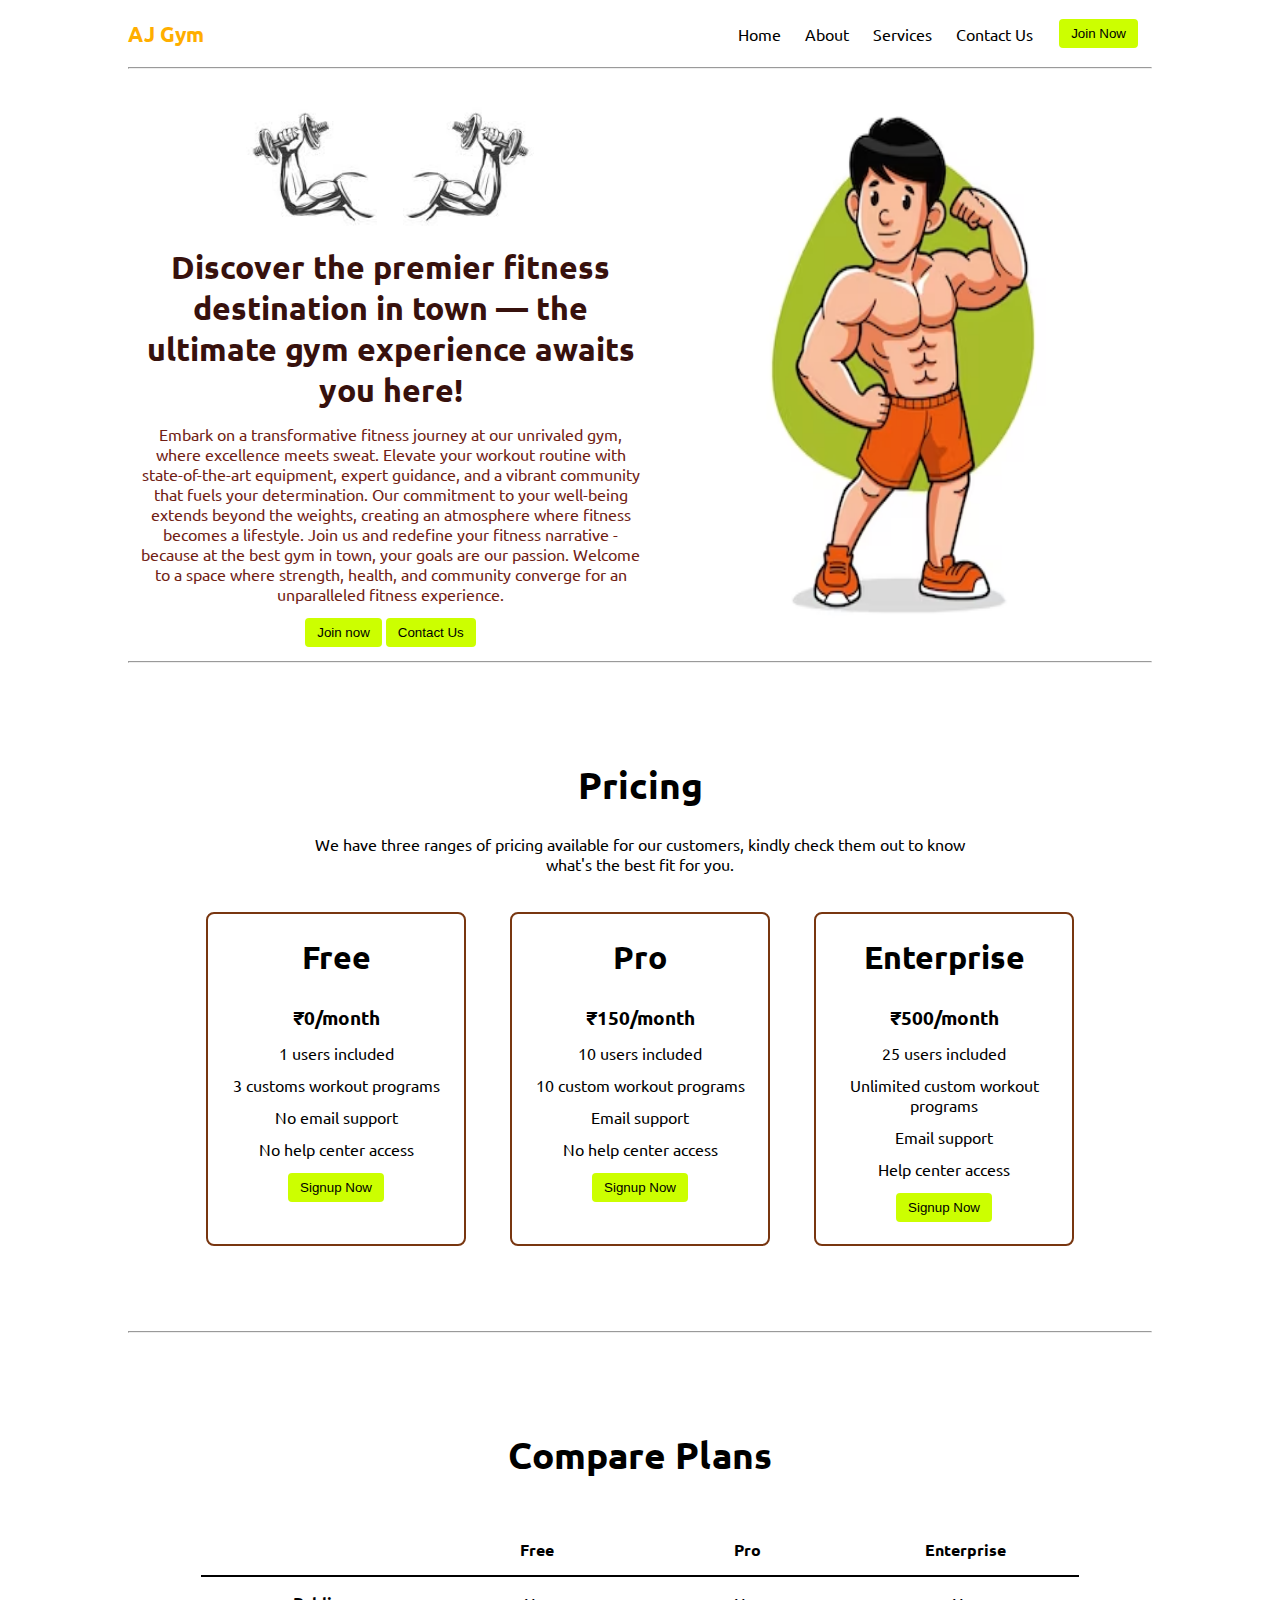
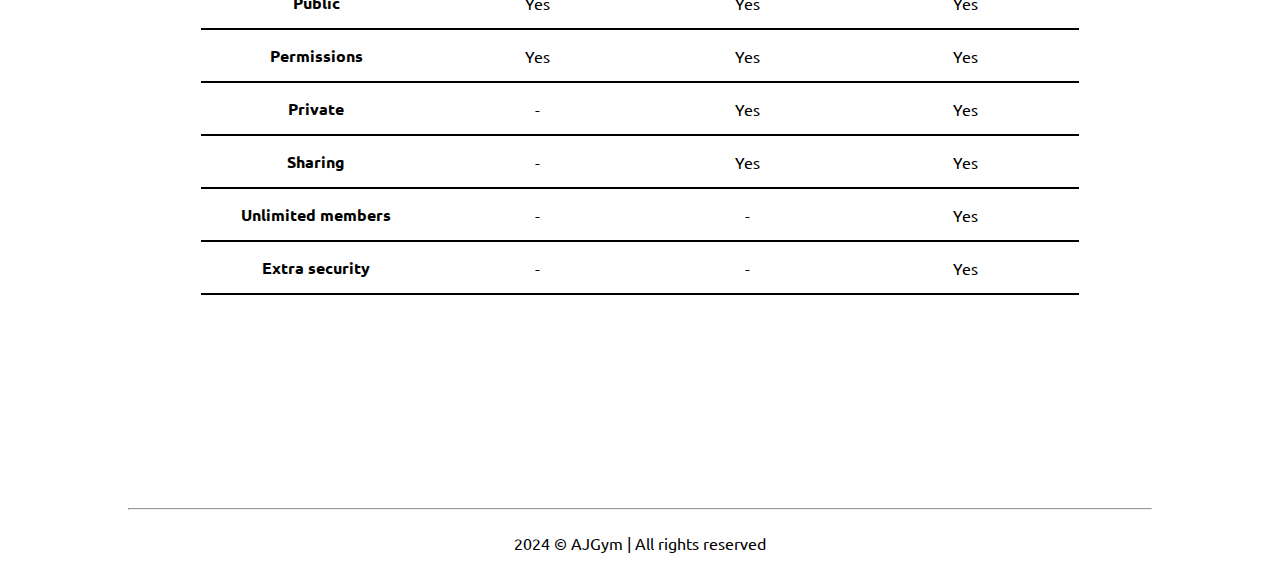
<file: Landing page-AJGym/index.html>
<!DOCTYPE html>
<html lang="en">

<head>
    <meta charset="UTF-8">
    <meta http-equiv="X-UA-Compatible" content="IE=edge">
    <meta name="viewport" content="width=device-width, initial-scale=1.0">
    <title>AJ Gym</title>
    <link rel="stylesheet" href="style.css">
</head>

<body class='overflow-x-hidden'>
    <div class="container mx-auto">
        <header>
            <nav class="flex justify-between">
                <div class="logo font-bold flex items-center text-blue">AJ Gym</div>
                <ul class="navbar flex items-center">
                    <li>Home</li>
                    <li>About</li>
                    <li>Services</li>
                    <li>Contact Us</li>
                    <li><button class="btn">Join Now</button></li>
                </ul>
            </nav>
            <hr>
        </header>
        <main class="min-h-screen">
            <section class="section1">
                <div class="flex">
                    <div class="topleft flex flex-col justify-center px-2">
                        <div class=" text-center">
                            <img class="dumbellimg" src="dumbbell.png" alt="">
                        </div>
                        <h1 class="my-1 text-center">Discover the premier fitness destination in town — the ultimate gym experience awaits you here!</h1>
                        <p class=" text-center">Embark on a transformative fitness journey at our unrivaled gym, where excellence meets sweat. Elevate your workout routine with state-of-the-art equipment, expert guidance, and a vibrant community that fuels your determination. Our commitment to your well-being extends beyond the weights, creating an atmosphere where fitness becomes a lifestyle. Join us and redefine your fitness narrative - because at the best gym in town, your goals are our passion. Welcome to a space where strength, health, and community converge for an unparalleled fitness experience.</p>
                            <div class="buttons">
                                <button class="btn">Join now</button>
                                <button class="btn">Contact Us</button>
                            </div>
                    </div>
                    <div class="topright flex justify-center">
                        <img class="gymimg" src="gymguy.png" alt="">
                    </div>
                </div>
            </section>
            <hr>
            <section class="section2">
                <h1 class="text-center my-2">Pricing</h1>
                <p class="my-2">We have three ranges of pricing available for our customers, kindly check them out to know what's the best fit for you.</p>
                <div class="boxes flex justify-center">
                    <div class="box">
                        <h2>Free</h2>
                        <ul>
                            <li class="highlighted">₹0/month</li>
                            <li>1 users included</li>
                            <li>3 customs workout programs</li>
                            <li>No email support</li>
                            <li>No help center access</li>
                            <li><button class="btn">Signup Now</button></li>
                        </ul>
                    </div>
                    <div class="box">
                        <h2>Pro</h2>
                        <ul>
                            <li class="highlighted">₹150/month</li>
                            <li>10 users included</li>
                            <li>10 custom workout programs</li>
                            <li>Email support</li>
                            <li>No help center access</li>
                            <li><button class="btn">Signup Now</button></li>
                        </ul>
                    </div>
                    <div class="box">
                        <h2>Enterprise</h2>
                        <ul>
                            <li class="highlighted">₹500/month</li>
                            <li>25 users included</li>
                            <li>Unlimited custom workout programs</li>
                            <li>Email support</li>
                            <li>Help center access</li>
                            <li><button class="btn">Signup Now</button></li>
                        </ul>
                    </div>

                </div>
            </section>
            <hr>
            <section class="section3">
                <h1 class="text-center my-2">Compare Plans</h1>
                <div class="container plantable">
                    <table class="table text-center">
                      <thead>
                        <tr>
                          <th></th><th>Free</th>
                          <th>Pro</th>
                          <th>Enterprise</th>
                        </tr>
                      </thead>
                      <tbody>
                        <tr>
                          <th scope="row" class="text-start">Public</th>
                          <td>Yes</svg></td>
                          <td>Yes</svg></td>
                          <td>Yes</svg></td>
                        </tr>
                        <tr>
                            <th scope="row" class="text-start">Permissions</th>
                            <td>Yes</svg></td>
                            <td>Yes</svg></td>
                            <td>Yes</svg></td>
                          </tr>
                        <tr>
                          <th scope="row" class="text-start">Private</th>
                          <td>-</td>
                          <td>Yes</svg></td>
                          <td>Yes</svg></td>
                        </tr>
                      </tbody>
              
                      <tbody>
                        
                        <tr>
                          <th scope="row" class="text-start">Sharing</th>
                          <td>-</td>
                          <td>Yes</svg></td>
                          <td>Yes</svg></td>
                        </tr>
                        <tr>
                          <th scope="row" class="text-start">Unlimited members</th>
                          <td>-</td>
                          <td>-</svg></td>
                          <td>Yes</svg></td>
                        </tr>
                        <tr>
                          <th scope="row" class="text-start">Extra security</th>
                          <td>-</td>
                          <td>-</td>
                          <td>Yes</svg></td>
                        </tr>
                      </tbody>
                    </table>
            </section>
            <hr>
        </main>
        <footer>
            2024 &copy; AJGym | All rights reserved
        </footer>

    </div>
</body>
</html>
</file>
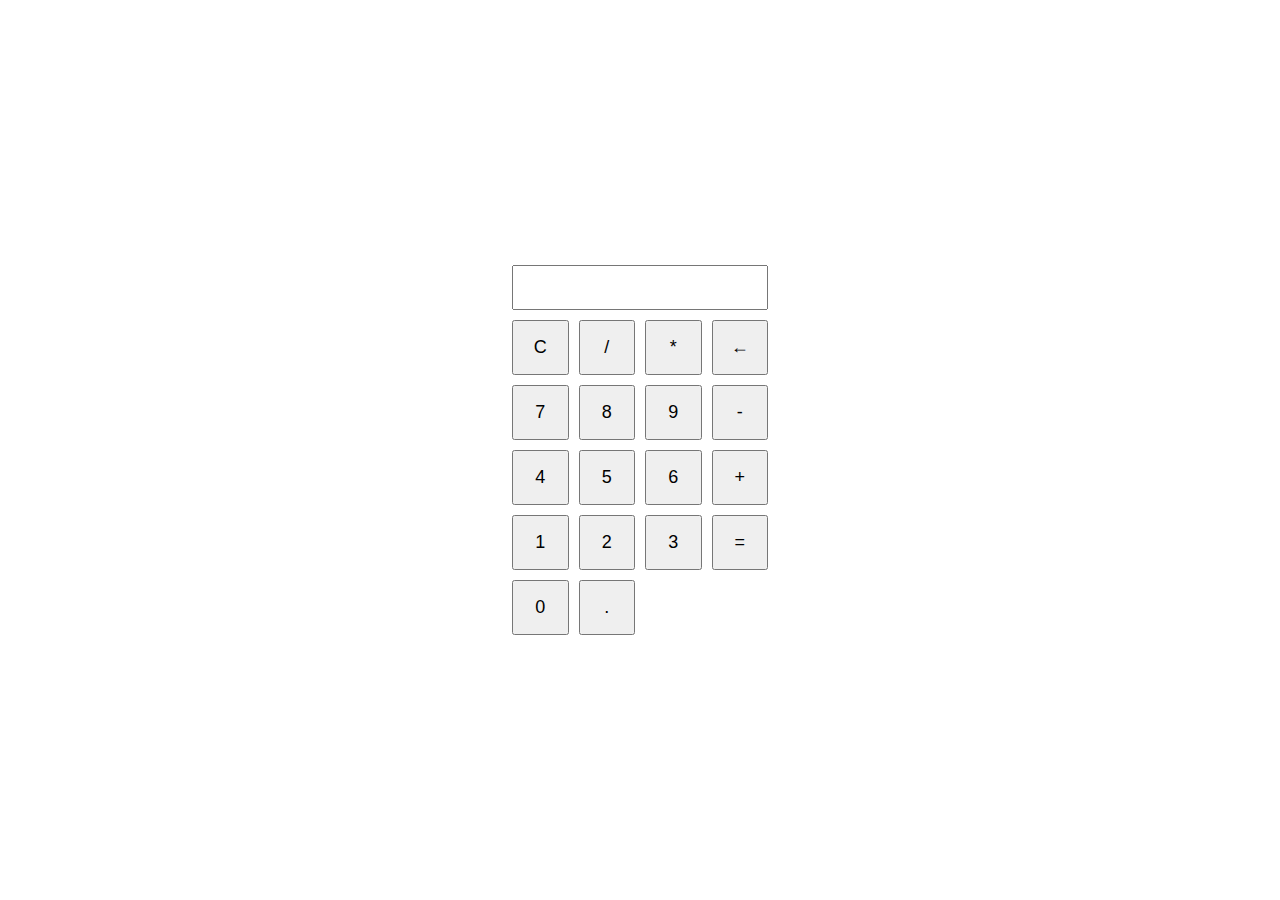
<file: Calculator/calc.html>
<!DOCTYPE html>
<html lang="en">
  <head>
    <meta charset="UTF-8" />
    <meta name="viewport" content="width=device-width, initial-scale=1.0" />
    <link rel="stylesheet" href="calc.css" />
    <title>Basic Calculator</title>
  </head>
  <body>
    <div id="calculator">
      <input type="text" id="display" readonly />
      <button onclick="clearDisplay()">C</button>
      <button onclick="appendCharacter('/')">/</button>
      <button onclick="appendCharacter('*')">*</button>
      <button onclick="backspace()">←</button>
      <button onclick="appendCharacter('7')">7</button>
      <button onclick="appendCharacter('8')">8</button>
      <button onclick="appendCharacter('9')">9</button>
      <button onclick="appendCharacter('-')">-</button>
      <button onclick="appendCharacter('4')">4</button>
      <button onclick="appendCharacter('5')">5</button>
      <button onclick="appendCharacter('6')">6</button>
      <button onclick="appendCharacter('+')">+</button>
      <button onclick="appendCharacter('1')">1</button>
      <button onclick="appendCharacter('2')">2</button>
      <button onclick="appendCharacter('3')">3</button>
      <button onclick="calculateResult()">=</button>
      <button onclick="appendCharacter('0')">0</button>
      <button onclick="appendCharacter('.')">.</button>
    </div>

    <script src="calc.js"></script>
  </body>
</html>
</file>
<file: Landing page-AJGym/style.css>
@import url("https://fonts.googleapis.com/css2?family=Ubuntu:wght@300&display=swap");

.min-h-screen {
  min-height: 100vh;
}

.bg-red {
  background-color: red;
}

.mx-auto {
  margin-left: auto;
  margin-right: auto;
}

.flex {
  display: flex;
}

.items-center {
  align-items: center;
}

.justify-between {
  justify-content: space-between;
}

.justify-center {
  justify-content: center;
}

.flex-col {
  flex-direction: column;
}

.font-bold {
  font-weight: bolder;
}

.my-1 {
  margin-top: 13px;
  margin-bottom: 13px;
}

.my-2 {
  margin-top: 26px;
  margin-bottom: 26px;
}

.px-2 {
  padding-left: 13px;
  padding-right: 13px;
}

.text-blue {
  color: rgb(227 74 56);
}

.btn {
  padding: 7px 12px;
  border: 2px solid white;
  border-radius: 6px;
  cursor: pointer;
  color: rgb(0, 0, 0);
  background-color: rgb(204, 255, 0);
}

.overflow-x-hidden {
  overflow-x: hidden;
}

.text-center {
  text-align: center;
}

* {
  margin: 0;
  padding: 0;
}

.container {
  max-width: 80vw;
  font-family: "Ubuntu", sans-serif;
}

.navbar {
  display: flex;
  height: 67px;
}
.navbar li {
  list-style: none;
  margin: 0 12px;
}

.topleft {
  width: 50%;
}

.topright {
  width: 50%;
}

.section1 {
  max-height: 100vh;
  color: #711e15;
}

.section1 h1 {
  color: #37110d;
  font-size: 2rem;
}

.logo {
  font-size: 1.3rem;
  color: rgb(255, 174, 0) !important;
}

.dumbellimg {
  width: 289px;
}

.topright .gymimg {
  width: 466px;
}

.section2 {
  padding: 73px;
}

.section2 h1 {
  font-size: 2.3rem;
}

.section2 p {
  padding: 0 8vw;
  text-align: center;
}

.box {
  padding: 8px 0;
  margin: 12px 22px;
  min-width: 20vw;
  border: 2px solid rgb(120, 54, 16);
  border-radius: 8px;
  text-align: center;
}

.box h2 {
  font-size: 2rem;
  padding: 15px 0;
}

.highlighted {
  font-size: 1.2rem;
  font-weight: bolder;
}

.box ul {
  list-style-type: none;
}

.box ul li {
  margin: 12px 2px;
}

.plantable {
  display: flex;
  justify-content: center;
  align-items: center;
}

.section3 table {
  width: 100%;
  margin-bottom: 140px;
  margin-top: 20px;
  border-collapse: collapse;
}

.section3 table th {
  width: 23vw;
  border-bottom: 2px solid black;
  padding: 15px 0;
}

.section3 table td {
  border-bottom: 2px solid black;
}

.section3 h1 {
  font-size: 2.3rem;
}

.section3 {
  padding: 73px;
}

footer {
  padding: 23px;
  text-align: center;
}
.buttons {
  display: flex;
  justify-content: center;
  align-items: center;
  margin: 12px;
}

.deal {
  font-size: 1.2rem;
  font-weight: bolder;
  margin: 12px 0;
}
</file>
<file: Calculator/calc.css>
body {
  font-family: "Arial", sans-serif;
  display: flex;
  justify-content: center;
  align-items: center;
  height: 100vh;
  margin: 0;
}

#calculator {
  display: grid;
  grid-template-columns: repeat(4, 1fr);
  grid-gap: 10px;
  max-width: 400px;
  margin: auto;
}

input {
  grid-column: span 4;
  padding: 10px;
  font-size: 18px;
}

button {
  padding: 15px;
  font-size: 18px;
  cursor: pointer;
}
</file>
